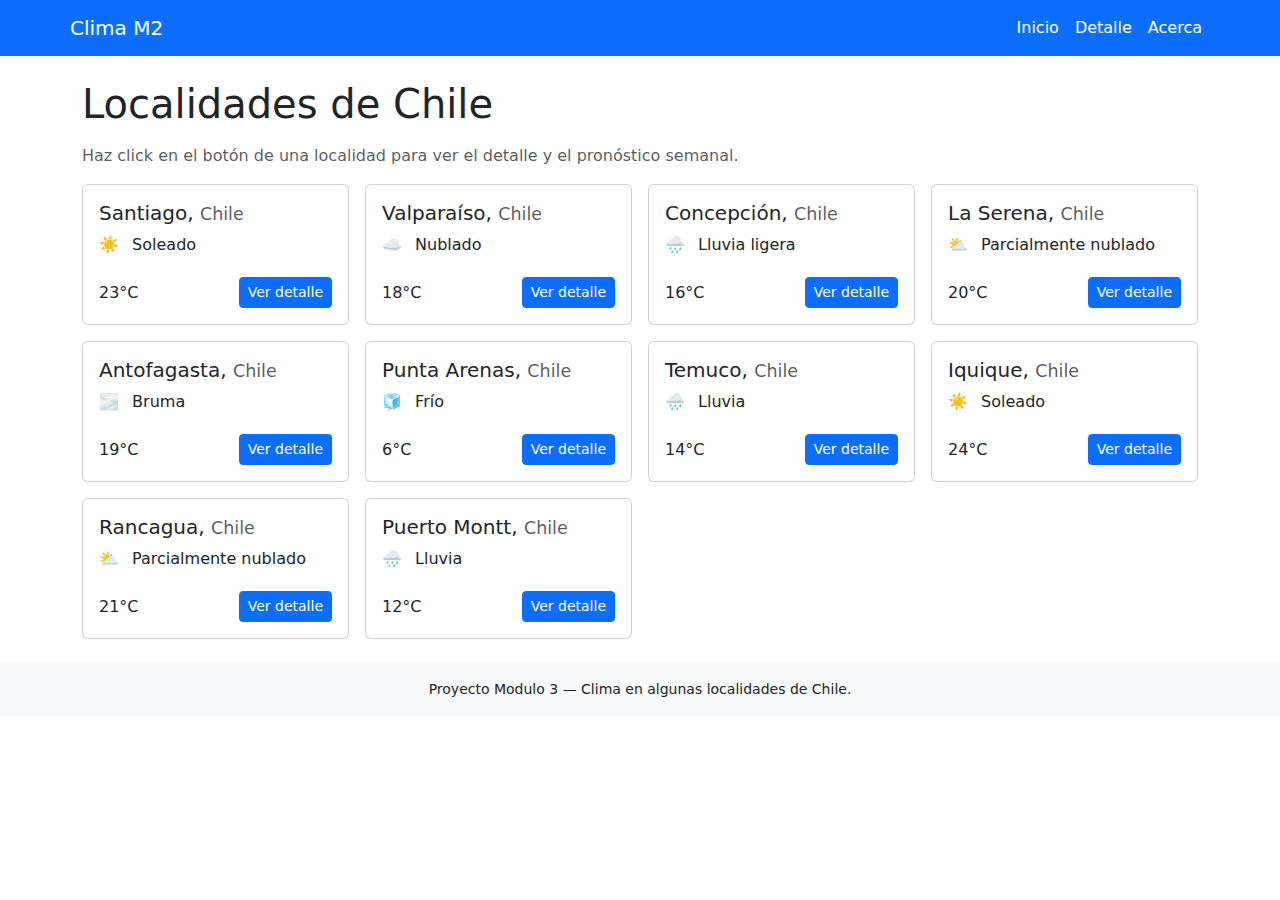
<file: index.html>
<!doctype html>
<html lang="es">

<head>
  <meta charset="utf-8">
  <meta name="viewport" content="width=device-width, initial-scale=1">
  <title>Clima Modulo 2 - Inicio</title>

  <!-- Bootstrap CSS -->
  <link href="https://cdn.jsdelivr.net/npm/bootstrap@5.3.3/dist/css/bootstrap.min.css" rel="stylesheet">

  <link rel="stylesheet" href="css/main.css">
  <!-- Bootstrap JS -->
  <script defer src="https://cdn.jsdelivr.net/npm/bootstrap@5.3.3/dist/js/bootstrap.bundle.min.js"></script>
  <script defer src="js/script.js"></script>
  <script>
    // Evitar restauración automática de scroll
    if ('scrollRestoration' in history) history.scrollRestoration = 'manual';
  </script>
</head>

<body>
  <header class="bg-primary text-white">
    <nav class="navbar navbar-expand-lg container">
      <a class="navbar-brand text-white" href="#">Clima M2</a>
      <button class="navbar-toggler" type="button" data-bs-toggle="collapse" data-bs-target="#navbarra"
        aria-controls="navbarra" aria-expanded="false" aria-label="Toggle navigation">
        <span class="navbar-toggler-icon"></span>
      </button>
      <div class="collapse navbar-collapse" id="navbarra">
        <ul class="navbar-nav ms-auto">
          <li class="nav-item"><a class="nav-link text-white" href="index.html">Inicio</a></li>
          <li class="nav-item"><a class="nav-link text-white" href="detalle.html">Detalle</a></li>
          <li class="nav-item"><a class="nav-link text-white" href="#acerca">Acerca</a></li>
        </ul>
      </div>
    </nav>
  </header>

  <main class="container my-4">
    <section>
      <h1 class="mb-3">Localidades de Chile</h1>
      <p class="text-muted">Haz click en el botón de una localidad para ver el detalle y el pronóstico semanal.</p>

      <div id="localidades" class="row g-3">

      </div>
    </section>
  </main>

  <footer class="bg-light py-3 mt-4">
    <div class="container text-center small">
      Proyecto Modulo 3 — Clima en algunas localidades de Chile.
    </div>
  </footer>


</body>

</html>
</file>
<file: css/main.css>
.weather-app {
  font-family: "Arial", sans-serif;
  color: #212529;
}

.weather-app__header {
  margin-bottom: 1rem;
}

.weather-app__content {
  padding: 1rem;
}

.weather-app__footer {
  background: #f8f9fa;
  padding: 1rem;
  text-align: center;
  font-size: 0.9rem;
}

.place-card {
  box-shadow: 0 2px 6px rgba(0, 0, 0, 0.1);
  margin-bottom: 1rem;
}

.place-card__name {
  font-weight: bold;
}

.place-card__temp {
  font-size: 1.5rem;
  color: #0d6efd;
}

/*# sourceMappingURL=main.css.map */
</file>
